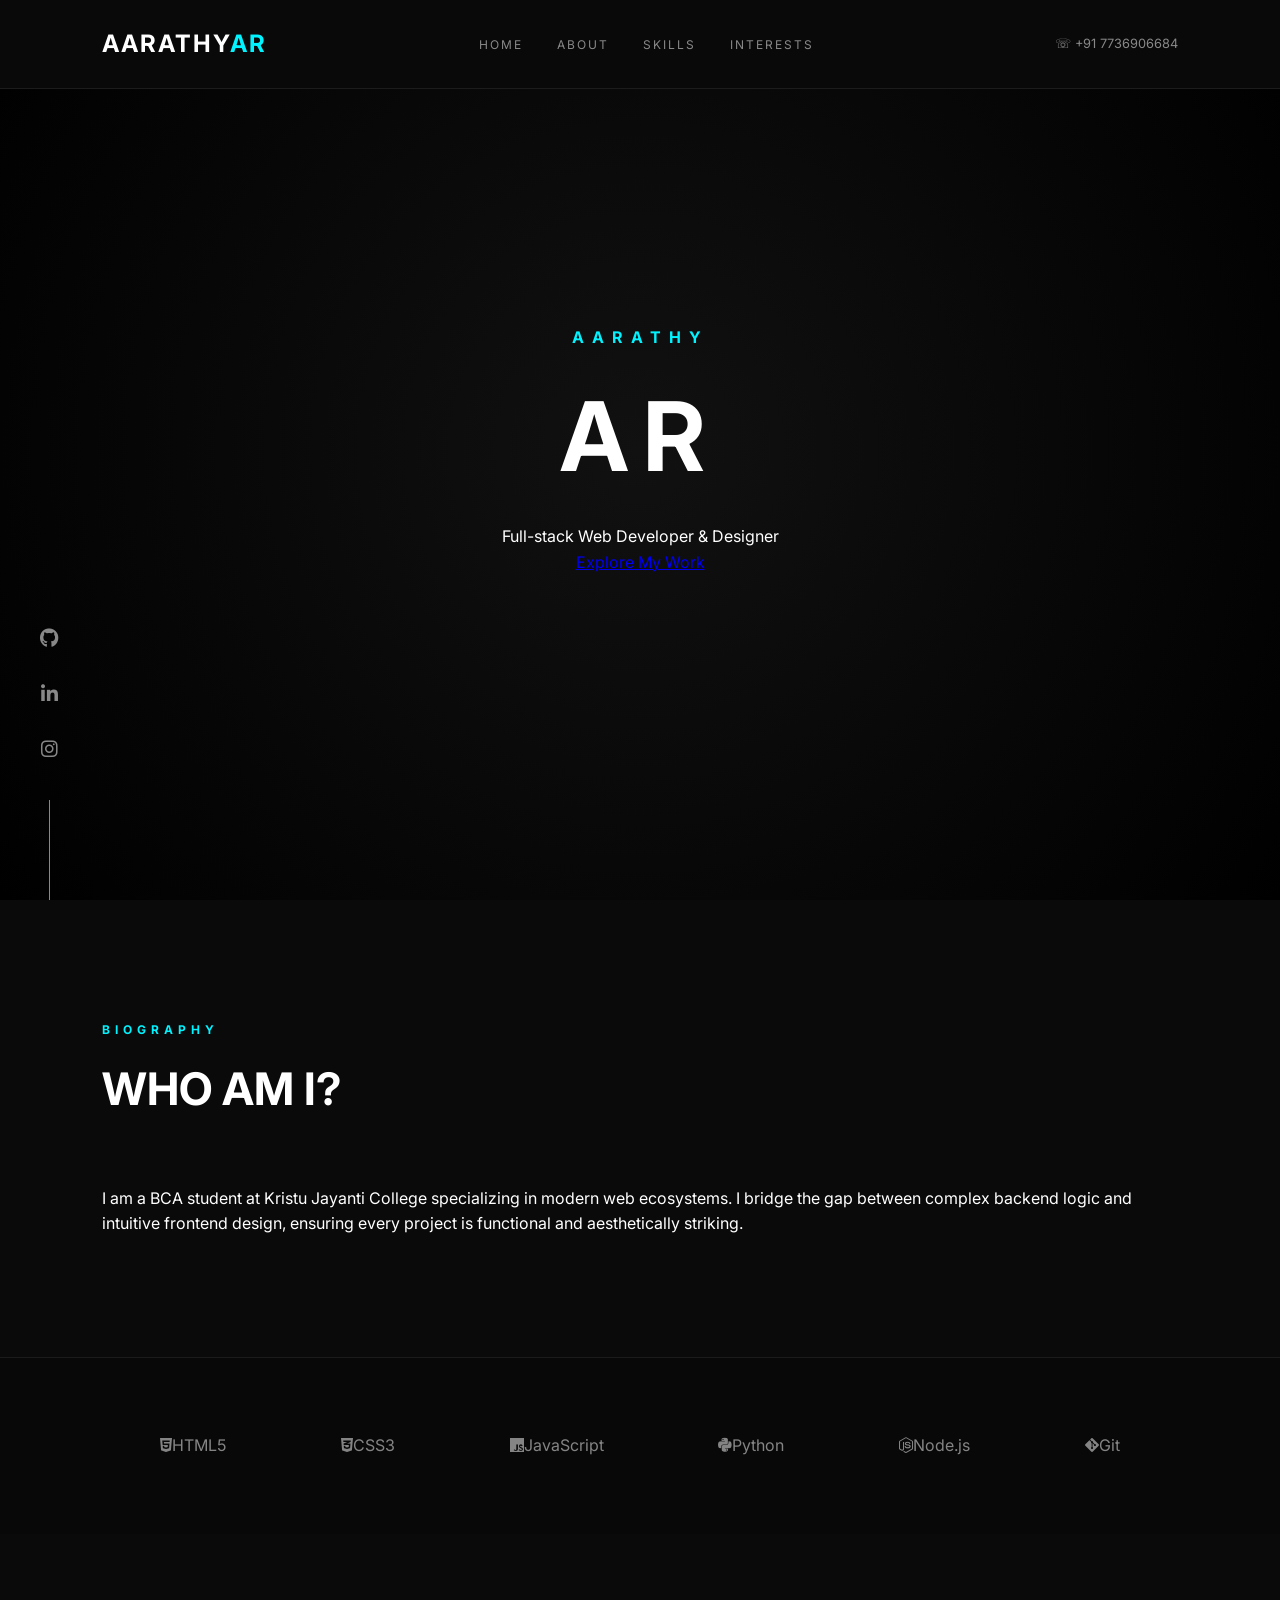
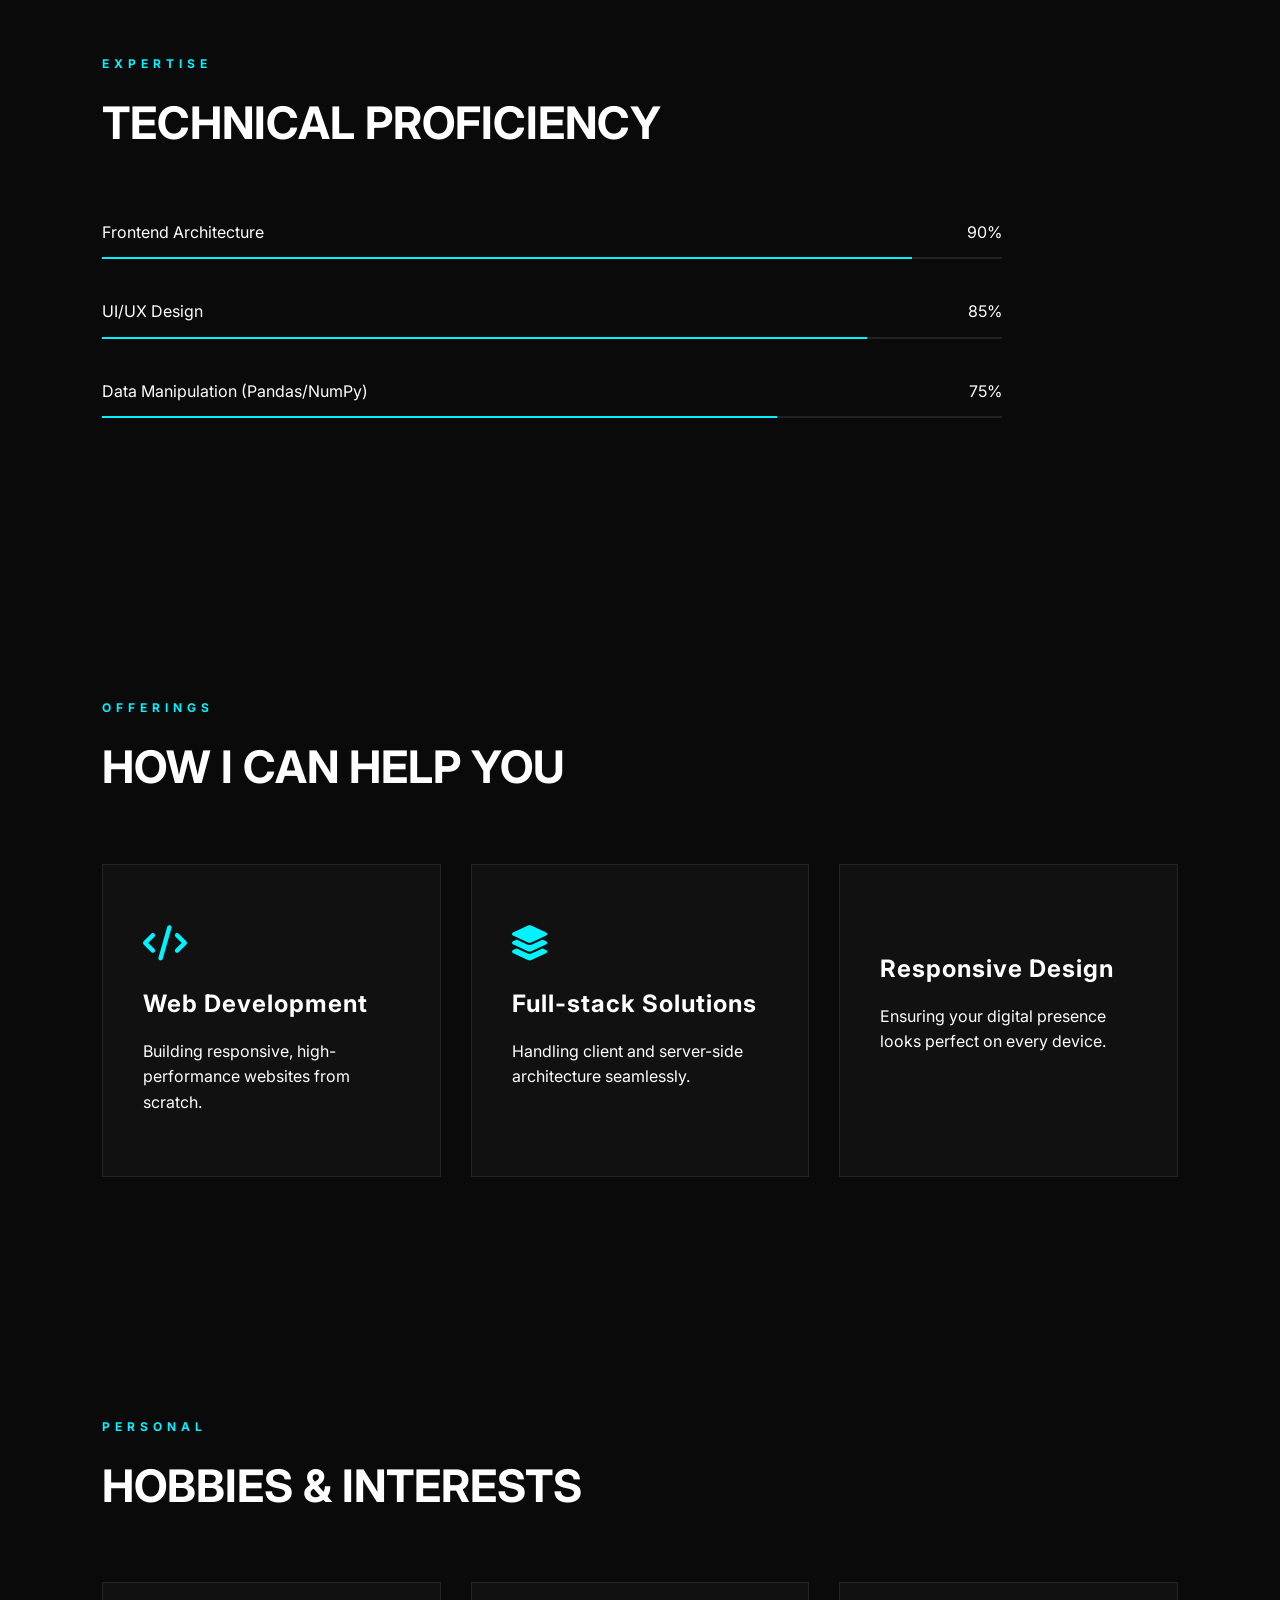
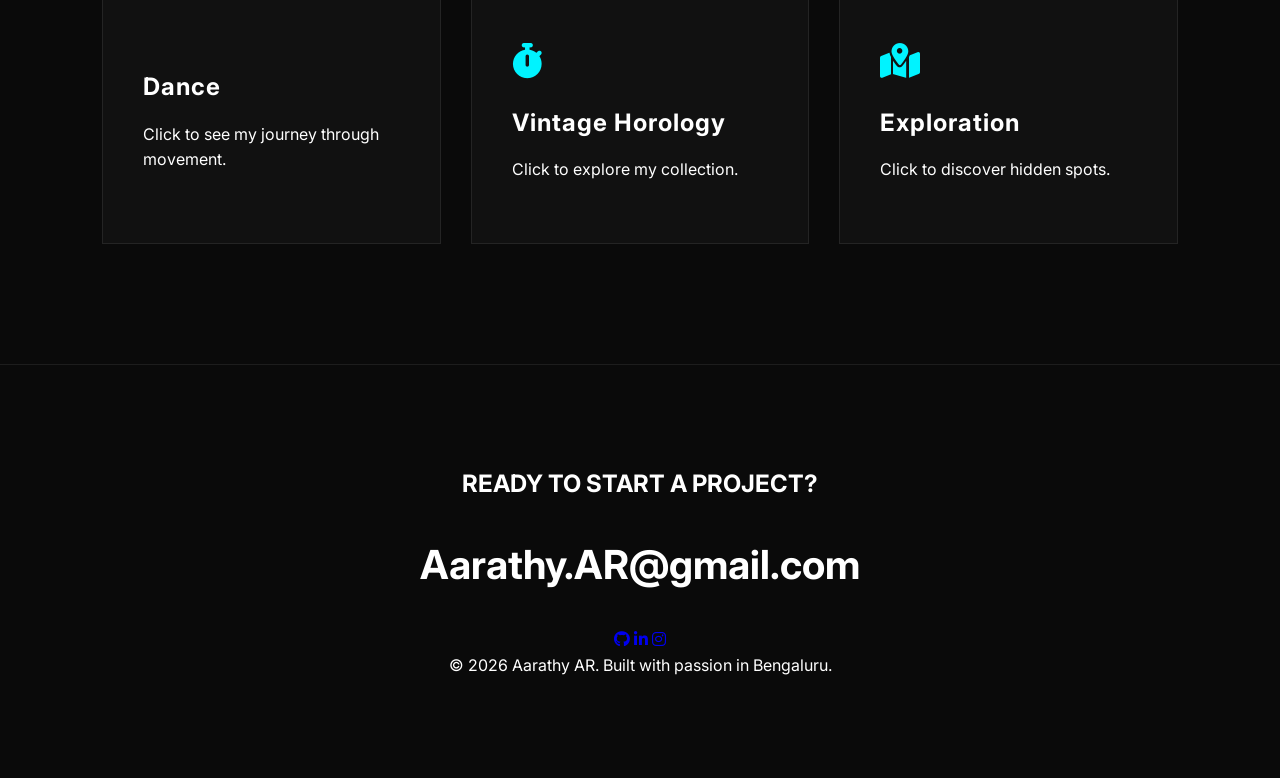
<file: index.html>
<!DOCTYPE html>
<html lang="en">
<head>
    <meta charset="UTF-8">
    <meta name="viewport" content="width=device-width, initial-scale=1.0">
    <title>Aarathy AR | Portfolio</title>
    <link href="https://fonts.googleapis.com/css2?family=Inter:wght@300;400;700&display=swap" rel="stylesheet">
    <link rel="stylesheet" href="https://cdnjs.cloudflare.com/ajax/libs/font-awesome/6.0.0/css/all.min.css">
    <link rel="stylesheet" href="style.css">
</head>
<body>

    <nav>
        <div class="logo">AARATHY<span>AR</span></div>
        <div class="nav-links">
            <a href="#home" class="active">Home</a>
            <a href="#about">About</a>
            <a href="#resume">Skills</a>
            <a href="#interests">Interests</a>
        </div>
        <div class="contact-num">☏ +91 7736906684
    </nav>

    <div class="social-sidebar">
        <a href="https://github.com/25bcya39-ctrl" target="_blank"><i class="fab fa-github"></i></a>
        <a href="https://www.linkedin.com/in/aarathy-ar-100a663b9/" target="_blank"><i class="fab fa-linkedin-in"></i></a>
        <a href="https://www.instagram.com/aarrrathhyyy/" target="_blank"><i class="fab fa-instagram"></i></a>
        <div class="vertical-line"></div>
    </div>

    <header class="hero" id="home">
        <div class="hero-content">
            <p class="name-top">AARATHY</p>
            <h1>AR</h1>
            <p class="sub-role">Full-stack Web Developer & Designer</p>
            <div class="hero-btns">
                <a href="#interests" class="btn-primary">Explore My Work</a>
            </div>
        </div>
    </header>

    <section class="about-section" id="about">
        <div class="section-title">
            <h3>BIOGRAPHY</h3>
            <h2>WHO <span>AM I?</span></h2>
        </div>
        <div class="about-content">
            <p>I am a BCA student at Kristu Jayanti College specializing in modern web ecosystems. I bridge the gap between complex backend logic and intuitive frontend design, ensuring every project is functional and aesthetically striking.</p>
        </div>
    </section>

    <section class="languages-section">
        <div class="languages-container">
            <div class="lang-icon"><i class="fab fa-html5"></i><span>HTML5</span></div>
            <div class="lang-icon"><i class="fab fa-css3-alt"></i><span>CSS3</span></div>
            <div class="lang-icon"><i class="fab fa-js"></i><span>JavaScript</span></div>
            <div class="lang-icon"><i class="fab fa-python"></i><span>Python</span></div>
            <div class="lang-icon"><i class="fab fa-node-js"></i><span>Node.js</span></div>
            <div class="lang-icon"><i class="fab fa-git-alt"></i><span>Git</span></div>
        </div>
    </section>

    <section class="resume-section" id="resume">
        <div class="section-title">
            <h3>EXPERTISE</h3>
            <h2>TECHNICAL <span>PROFICIENCY</span></h2>
        </div>
        <div class="resume-grid">
            <div class="skill-item">
                <div class="skill-info"><span>Frontend Architecture</span><span>90%</span></div>
                <div class="progress-bar"><div class="line" style="width: 90%"></div></div>
            </div>
            <div class="skill-item">
                <div class="skill-info"><span>UI/UX Design</span><span>85%</span></div>
                <div class="progress-bar"><div class="line" style="width: 85%"></div></div>
            </div>
            <div class="skill-item">
                <div class="skill-info"><span>Data Manipulation (Pandas/NumPy)</span><span>75%</span></div>
                <div class="progress-bar"><div class="line" style="width: 75%"></div></div>
            </div>
        </div>
    </section>

    <section class="services-section">
        <div class="section-title">
            <h3>OFFERINGS</h3>
            <h2>HOW I CAN <span>HELP YOU</span></h2>
        </div>
        <div class="services-grid">
            <div class="service-box">
                <i class="fas fa-code"></i>
                <h4>Web Development</h4>
                <p>Building responsive, high-performance websites from scratch.</p>
            </div>
            <div class="service-box">
                <i class="fas fa-layer-group"></i>
                <h4>Full-stack Solutions</h4>
                <p>Handling client and server-side architecture seamlessly.</p>
            </div>
            <div class="service-box">
                <i class="fas fa-mobile-screen"></i>
                <h4>Responsive Design</h4>
                <p>Ensuring your digital presence looks perfect on every device.</p>
            </div>
        </div>
    </section>

    <section class="interests-section" id="interests">
        <div class="section-title">
            <h3>PERSONAL</h3>
            <h2>HOBBIES & <span>INTERESTS</span></h2>
        </div>
        <div class="interests-container">
            <div class="interest-card" onclick="openModal('dance')">
                <i class="fas fa-person-rays"></i>
                <h4>Dance</h4>
                <p>Click to see my journey through movement.</p>
            </div>
            <div class="interest-card highlighted" onclick="openModal('horology')">
                <i class="fas fa-stopwatch"></i>
                <h4>Vintage Horology</h4>
                <p>Click to explore my collection.</p>
            </div>
            <div class="interest-card" onclick="openModal('exploration')">
                <i class="fas fa-map-location-dot"></i>
                <h4>Exploration</h4>
                <p>Click to discover hidden spots.</p>
            </div>
        </div>
    </section>

    <div id="hobbyModal" class="modal">
        <div class="modal-content">
            <span class="close-button" onclick="closeModal()">&times;</span>
            <div id="modalBody"></div>
        </div>
    </div>

    <footer class="final-footer">
        <div class="footer-top">
            <h2>READY TO START A <span>PROJECT?</span></h2>
            <a href="mailto:Aarathy.AR@gmail.com" class="footer-email">Aarathy.AR@gmail.com</a>
            <div class="footer-socials">
                <a href="https://github.com/25bcya39-ctrl" target="_blank"><i class="fab fa-github"></i></a>
                <a href="https://www.linkedin.com/in/aarathy-ar-100a663b9/" target="_blank"><i class="fab fa-linkedin-in"></i></a>
                <a href="https://www.instagram.com/aarrrathhyyy/" target="_blank"><i class="fab fa-instagram"></i></a>
            </div>
        </div>
        <div class="footer-bottom">
            <p>© 2026 Aarathy AR. Built with passion in Bengaluru.</p>
        </div>
    </footer>

    <script src="script.js"></script>
</body>
</html>
</file>
<file: style.css>
:root {
    --bg-dark: #0a0a0a;
    --bg-card: #111111;
    --accent-blue: #00f3ff;
    --white: #ffffff;
    --gray: #888888;
    --card-border: rgba(255, 255, 255, 0.08);
}

* { margin: 0; padding: 0; box-sizing: border-box; scroll-behavior: smooth; }
body { font-family: 'Inter', sans-serif; background-color: var(--bg-dark); color: var(--white); line-height: 1.6; overflow-x: hidden; }

/* NAVIGATION */
nav { display: flex; justify-content: space-between; align-items: center; padding: 25px 8%; position: fixed; width: 100%; z-index: 1000; background: rgba(10,10,10,0.95); backdrop-filter: blur(15px); border-bottom: 1px solid var(--card-border); }
.logo { font-size: 1.5rem; font-weight: 700; letter-spacing: 2px; }
.logo span { color: var(--accent-blue); }
.nav-links a { color: var(--gray); text-decoration: none; margin-right: 30px; font-size: 0.75rem; text-transform: uppercase; letter-spacing: 2px; transition: 0.3s; }
.nav-links a:hover { color: var(--accent-blue); }
.contact-num { font-size: 0.8rem; color: var(--gray); }

/* SIDEBAR */
.social-sidebar { position: fixed; bottom: 0; left: 40px; display: flex; flex-direction: column; align-items: center; gap: 25px; z-index: 1500; }
.social-sidebar a { color: var(--gray); font-size: 1.2rem; transition: 0.3s; }
.social-sidebar a:hover { color: var(--accent-blue); transform: translateY(-5px); }
.vertical-line { width: 1px; height: 100px; background: var(--gray); margin-top: 10px; }

/* HERO */
.hero { height: 100vh; display: flex; align-items: center; justify-content: center; text-align: center; background: radial-gradient(circle at center, #111 0%, #000 100%); }
.hero-content h1 { font-size: clamp(3rem, 10vw, 6rem); letter-spacing: 15px; margin: 10px 0; font-weight: 700; }
.name-top { color: var(--accent-blue); letter-spacing: 8px; font-weight: 700; }

/* SECTIONS - Increased Padding for White Space */
section { padding: 120px 8%; position: relative; }
.section-title h3 { color: var(--accent-blue); font-size: 0.75rem; letter-spacing: 5px; text-transform: uppercase; margin-bottom: 15px; }
.section-title h2 { font-size: 2.8rem; margin-bottom: 60px; }

/* LANGUAGES SECTION - Fixed Flexbox */
.languages-section { padding: 60px 8%; background: #080808; border-top: 1px solid var(--card-border); }
.languages-container { display: flex; justify-content: space-around; flex-wrap: wrap; opacity: 0.5; }
.lang-icon { text-align: center; transition: 0.3s; padding: 15px; }

/* GRIDS - Left-aligned text like the Massage Site */
.services-grid, .interests-container { display: grid; grid-template-columns: repeat(auto-fit, minmax(300px, 1fr)); gap: 30px; }
.service-box, .interest-card { 
    background: var(--bg-card); 
    padding: 60px 40px; 
    border: 1px solid var(--card-border); 
    text-align: left; 
    transition: 0.4s ease; 
}
.service-box i, .interest-card i { color: var(--accent-blue); font-size: 2.2rem; margin-bottom: 25px; display: block; }
.service-box h4, .interest-card h4 { font-size: 1.5rem; margin-bottom: 15px; letter-spacing: 1px; }

.service-box:hover, .interest-card:hover { border-color: var(--accent-blue); background: #161616; transform: translateY(-10px); }

/* SKILL BARS - Animated scale */
.resume-grid { max-width: 900px; }
.skill-item { margin-bottom: 40px; }
.skill-info { display: flex; justify-content: space-between; margin-bottom: 12px; }
.progress-bar { height: 2px; background: #222; width: 100%; position: relative; overflow: hidden; }
.line { height: 100%; background: var(--accent-blue); position: absolute; left: 0; width: 100%; transform: scaleX(0); transform-origin: left; transition: 1.5s cubic-bezier(0.2, 1, 0.3, 1); }

/* FOOTER */
.final-footer { padding: 100px 8%; text-align: center; border-top: 1px solid var(--card-border); }
.footer-email { font-size: clamp(1.5rem, 5vw, 2.5rem); color: var(--white); text-decoration: none; font-weight: 700; display: block; margin: 30px 0; }

@media (max-width: 768px) {
    .social-sidebar { display: none; }
}/* MODAL - FIXED for pop-up centering */
.modal { 
    display: none; 
    position: fixed; 
    z-index: 3000; /* Increased to stay above EVERYTHING */
    left: 0; 
    top: 0; 
    width: 100%; 
    height: 100%; 
    background: rgba(0, 0, 0, 0.9); 
    backdrop-filter: blur(15px); 
    justify-content: center; /* Centers bubble horizontally */
    align-items: center; /* Centers bubble vertically */
}

.modal-content { 
    background: #111; 
    padding: 60px; 
    border: 1px solid var(--accent-blue); 
    width: 90%; 
    max-width: 600px; 
    border-radius: 20px; /* Rounded "bubble" look */
    position: relative; 
    box-shadow: 0 0 50px rgba(0, 243, 255, 0.2);
    animation: popIn 0.3s ease-out; /* Pop-up animation */
}

@keyframes popIn {
    from { transform: scale(0.8); opacity: 0; }
    to { transform: scale(1); opacity: 1; }
}

.close-button { 
    position: absolute; 
    right: 30px; 
    top: 20px; 
    font-size: 30px; 
    cursor: pointer; 
    color: var(--gray); 
    transition: 0.3s;
}

.close-button:hover { color: var(--accent-blue); }
</file>
